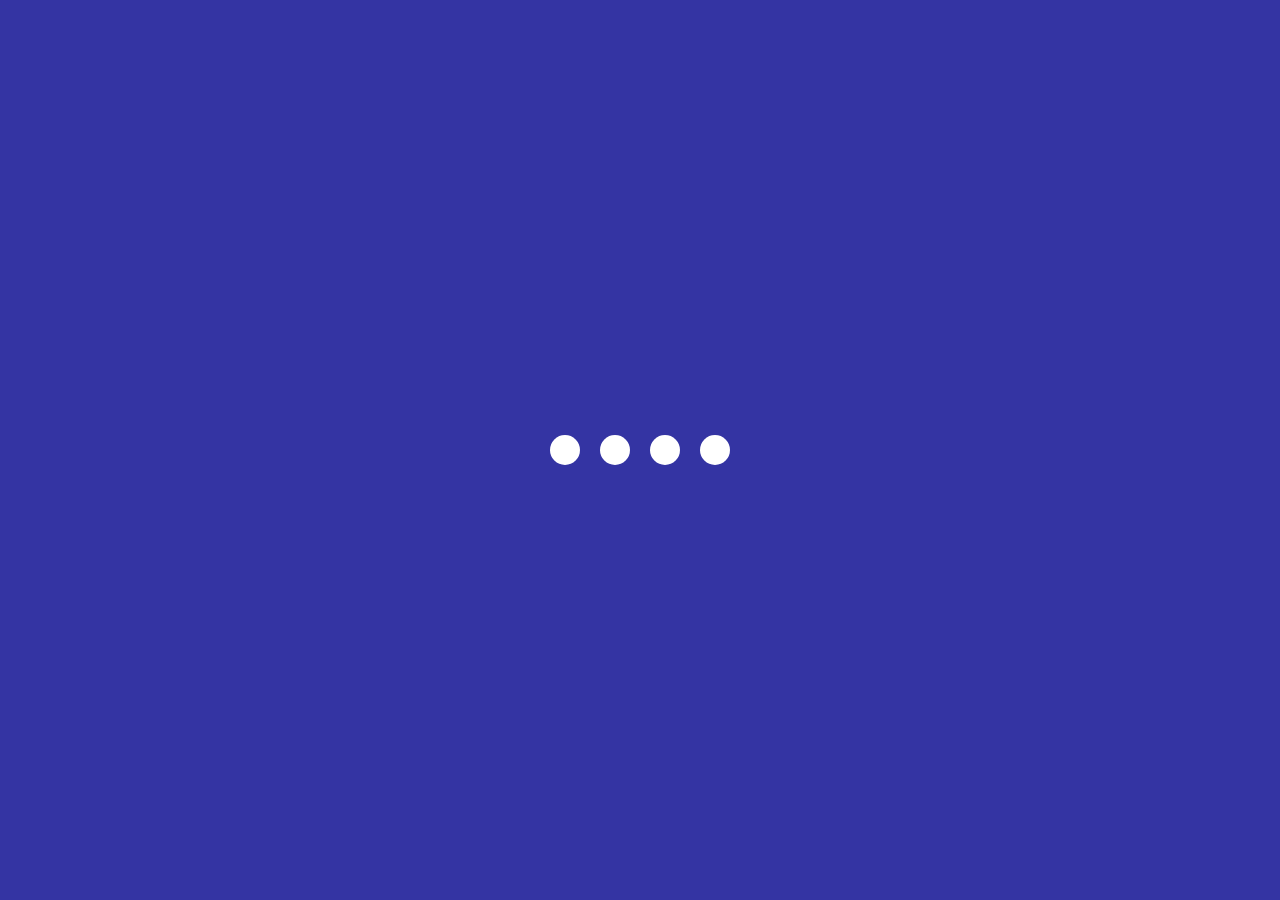
<file: project1_Loading_Animation/index.html>
<!DOCTYPE html>
<html lang="en">
<head>
    <meta charset="UTF-8">
    <meta name="viewport" content="width=device-width, initial-scale=1.0">
    <title>loading animation</title>
    <link rel="stylesheet" href="style.css">
</head>
<body>
    <section class="wrapper">
    <div class="loader">
        <div class="loading one"></div>
        <div class="loading two"></div>
        <div class="loading three"></div>
        <div class="loading four"></div>
    </div>
    </section>
</body>
</html>
</file>
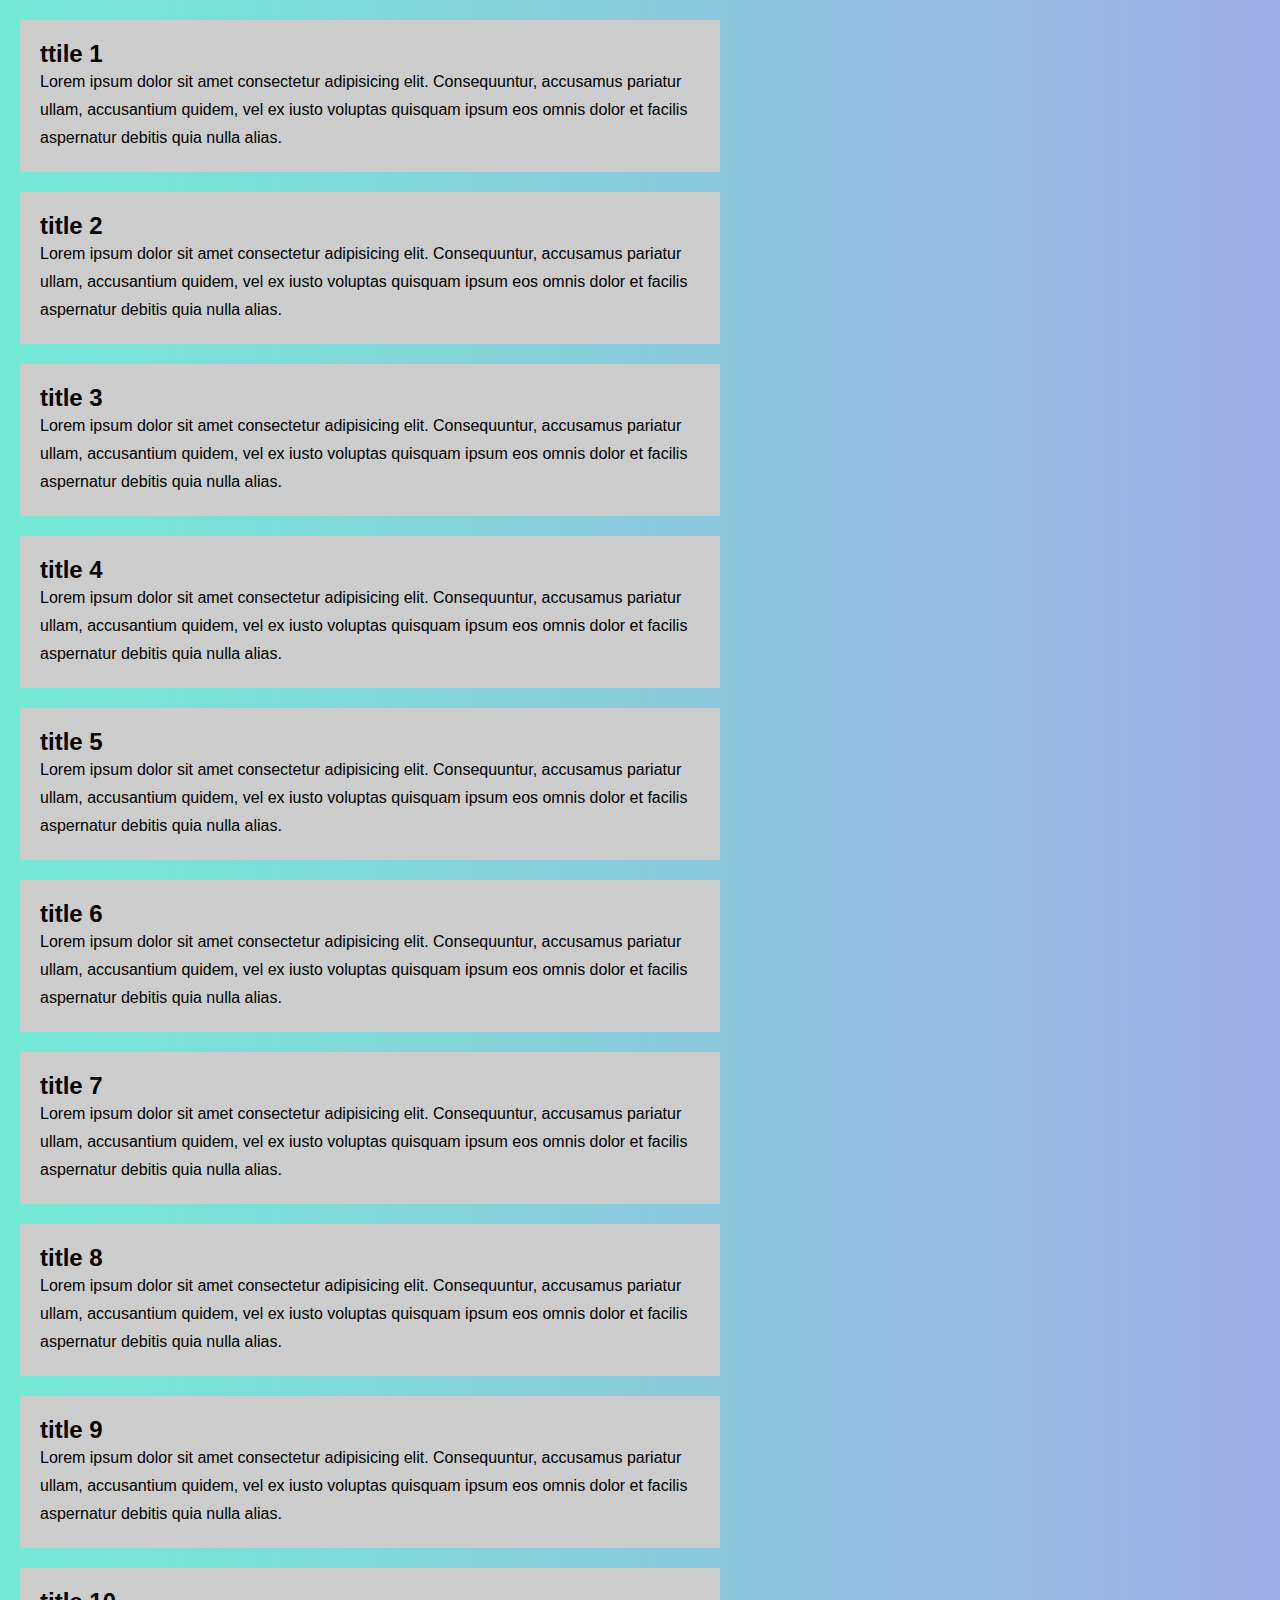
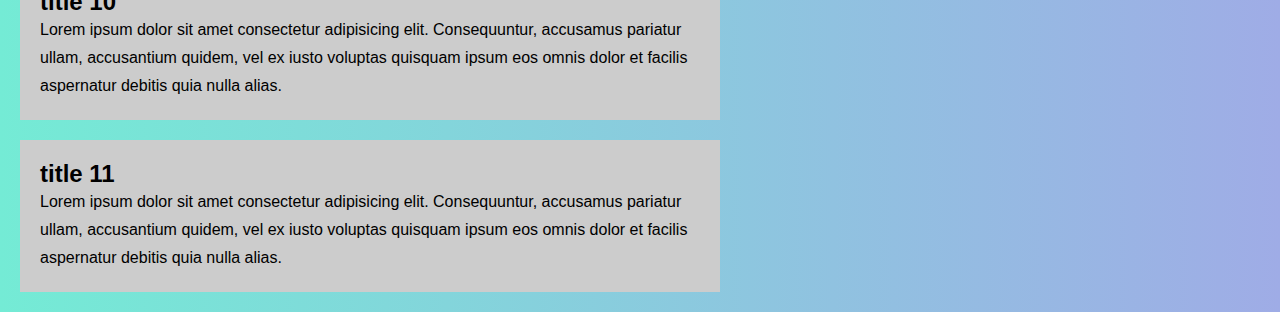
<file: project2ScrollBar/scroll.html>
<!DOCTYPE html>
<html lang="en">
<head>
    <meta charset="UTF-8">
    <meta name="viewport" content="width=device-width, initial-scale=1.0">
    <title>Scroll bar
    </title>
    <link rel="stylesheet" href="scroll.css">
</head>
<body>
    <section>
        <div class="card">
            <h2 class="card-title">ttile 1</h2>
            <p>Lorem ipsum dolor sit amet consectetur adipisicing elit. Consequuntur, accusamus pariatur ullam, accusantium quidem, vel ex iusto voluptas quisquam ipsum eos omnis dolor et facilis aspernatur debitis quia nulla alias.</p>
        </div>
        <div class="card">
            <h2 class="card-title">title 2</h2>
            <p>Lorem ipsum dolor sit amet consectetur adipisicing elit. Consequuntur, accusamus pariatur ullam, accusantium quidem, vel ex iusto voluptas quisquam ipsum eos omnis dolor et facilis aspernatur debitis quia nulla alias.</p>
        </div>
        <div class="card">
            <h2 class="card-title">title 3</h2>
            <p>Lorem ipsum dolor sit amet consectetur adipisicing elit. Consequuntur, accusamus pariatur ullam, accusantium quidem, vel ex iusto voluptas quisquam ipsum eos omnis dolor et facilis aspernatur debitis quia nulla alias.</p>
        </div>
        <div class="card">
            <h2 class="card-title">title 4</h2>
            <p>Lorem ipsum dolor sit amet consectetur adipisicing elit. Consequuntur, accusamus pariatur ullam, accusantium quidem, vel ex iusto voluptas quisquam ipsum eos omnis dolor et facilis aspernatur debitis quia nulla alias.</p>
        </div>
        <div class="card">
            <h2 class="card-title">title 5</h2>
            <p>Lorem ipsum dolor sit amet consectetur adipisicing elit. Consequuntur, accusamus pariatur ullam, accusantium quidem, vel ex iusto voluptas quisquam ipsum eos omnis dolor et facilis aspernatur debitis quia nulla alias.</p>
        </div>
        <div class="card">
            <h2 class= "card-title">title 6</h2>
            <p>Lorem ipsum dolor sit amet consectetur adipisicing elit. Consequuntur, accusamus pariatur ullam, accusantium quidem, vel ex iusto voluptas quisquam ipsum eos omnis dolor et facilis aspernatur debitis quia nulla alias.</p>
        </div>
        <div class="card">
            <h2 class="card-title">title 7</h2>
            <p>Lorem ipsum dolor sit amet consectetur adipisicing elit. Consequuntur, accusamus pariatur ullam, accusantium quidem, vel ex iusto voluptas quisquam ipsum eos omnis dolor et facilis aspernatur debitis quia nulla alias.</p>
        </div>
        <div class="card">
            <h2 class="card-title">title 8</h2>
            <p>Lorem ipsum dolor sit amet consectetur adipisicing elit. Consequuntur, accusamus pariatur ullam, accusantium quidem, vel ex iusto voluptas quisquam ipsum eos omnis dolor et facilis aspernatur debitis quia nulla alias.</p>
        </div>
        <div class="card">
        <h2 class="card-title">title 9</h2>
            <p>Lorem ipsum dolor sit amet consectetur adipisicing elit. Consequuntur, accusamus pariatur ullam, accusantium quidem, vel ex iusto voluptas quisquam ipsum eos omnis dolor et facilis aspernatur debitis quia nulla alias.</p>
        </div>
    </div>
    <div class="card">
        <h2 class="card-title">title 10</h2>
            <p>Lorem ipsum dolor sit amet consectetur adipisicing elit. Consequuntur, accusamus pariatur ullam, accusantium quidem, vel ex iusto voluptas quisquam ipsum eos omnis dolor et facilis aspernatur debitis quia nulla alias.</p>
    </div>
        </div>
        <div class="card">
        <h2 class="card-title">title 11</h2>
            <p>Lorem ipsum dolor sit amet consectetur adipisicing elit. Consequuntur, accusamus pariatur ullam, accusantium quidem, vel ex iusto voluptas quisquam ipsum eos omnis dolor et facilis aspernatur debitis quia nulla alias.</p>
            </div>
        </div>
    </section>
    
</body>
</html>
</file>
<file: project1_Loading_Animation/style.css>
*{
    margin: 0px;
    padding: 0px;
    box-sizing: border-box;
}

body{
    background: #00008bcb;
}

.wrapper{
    display: flex;
    justify-content: center;
    align-items: center;
    min-height: 100vh;

}

.wrapper .loader{
    display: flex;
    justify-content: space-evenly;
    padding: 0px 20px;
}
.loader .loading{
    background: #fff;
    width: 30px;
    height: 30px;
    border-radius: 50px;
    margin: 0px 10px;
    animation: load 0.8s ease infinite;
}

.loader .loading.one{
    animation-delay: 0.3s;
}
.loader .loading.two{
    animation-delay: 0.4s;
}
.loader .loading.three{
    animation-delay: 0.5s;
}

@keyframes load {
    0%{
        width: 30px;
        height: 30px;
    }
    50%{
        width: 20px;
        height: 20px;
    }
    100%
}
</file>
<file: project2ScrollBar/scroll.css>
*{
    margin: 0px;
    padding: 0px;
    box-sizing: border-box;
}

body{
    background-color: #74EBD5;
background-image: -webkit-linear-gradient(90deg, #74EBD5 0%, #9FACE6 100%);
background-image: -moz-linear-gradient(90deg, #74EBD5 0%, #9FACE6 100%);
background-image: -o-linear-gradient(90deg, #74EBD5 0%, #9FACE6 100%);
background-image: linear-gradient(90deg, #74EBD5 0%, #9FACE6 100%);

    
}

.card{
    width: 700px;
    background-color: #ccc;
    padding: 20px;
    margin: 20px;
    font-family: sans-serif;
    line-height: 28px;
}

::-webkit-scrollbar{
    background-color: transparent;
    width: 10px;

}

::-webkit-scrollbar-thumb{
    /* background-color: #333; */
      border-radius: 100px;

      background-color: #FFDEE9;
background-image: linear-gradient(0deg, #FFDEE9 0%, #B5FFFC 100%);
}
</file>
